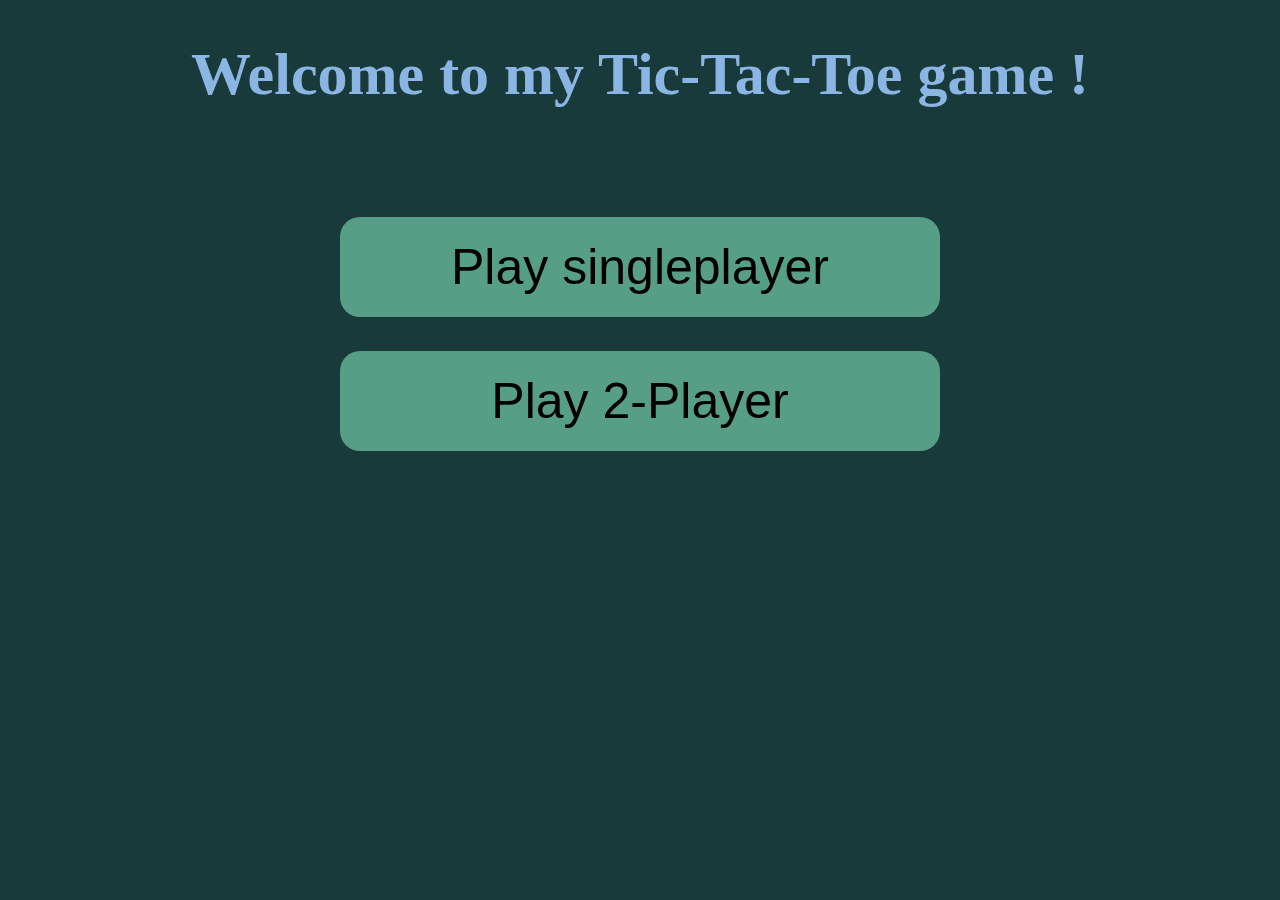
<file: index.html>
<!DOCTYPE html>
<html lang="en">

<head>
    <meta charset="UTF-8">
    <meta name="viewport" content="width=device-width, initial-scale=1.0">
    <title>Game</title>
    <link rel="stylesheet" href="style.css">
</head>

<body>
    <h1>Welcome to my Tic-Tac-Toe game ! </h1>
    <br>
    <br>
    <button onclick="window.location.href='1.html'">Play singleplayer</button>
    <br>
    <br>
    <button onclick="window.location.href='2.html'">Play 2-Player</button>
</body>

</html>
</file>
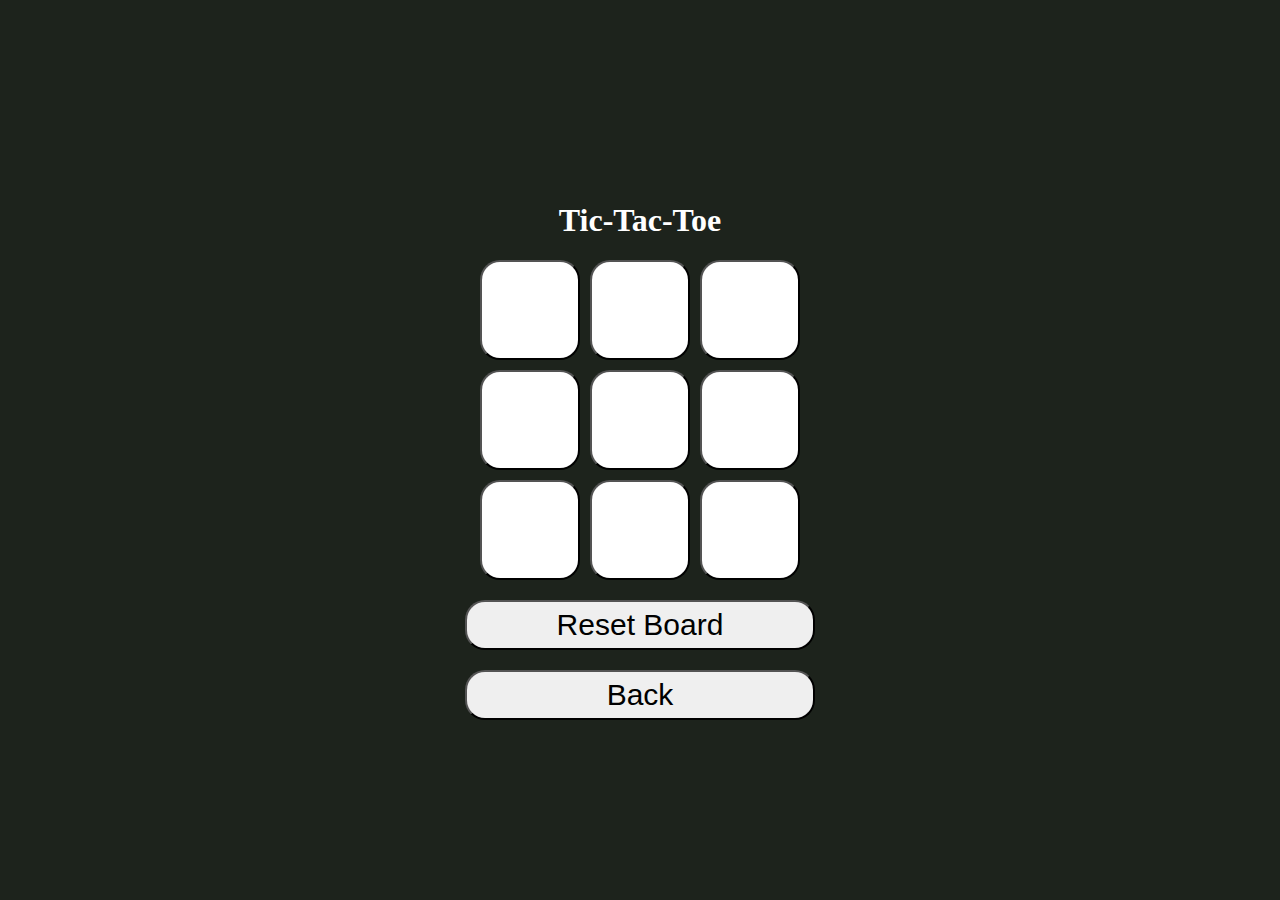
<file: 1.html>
<!DOCTYPE html>
<html lang="en">

<head>
    <meta charset="UTF-8">
    <meta name="viewport" content="width=device-width, initial-scale=1.0">
    <title>Singleplayer</title>
    <link rel="stylesheet" href="1.css">
</head>

<body>
    <h1 id="heading">Tic-Tac-Toe</h1>
    <div class="grid">
        <button onclick="play(0,0)" id="0" class="buttons"></button>
        <button onclick="play(0,1)" id="1" class="buttons"></button>
        <button onclick="play(0,2)" id="2" class="buttons"></button>

        <button onclick="play(1,0)" id="3" class="buttons"></button>
        <button onclick="play(1,1)" id="4" class="buttons"></button>
        <button onclick="play(1,2)" id="5" class="buttons"></button>

        <button onclick="play(2,0)" id="6" class="buttons"></button>
        <button onclick="play(2,1)" id="7" class="buttons"></button>
        <button onclick="play(2,2)" id="8" class="buttons"></button>

    </div>

    <button onclick="reset_board()" id="reset">Reset Board</button>
    <button onclick="window.location.href='index.html'" id="reset">Back</button>

    <script src="1.js "></script>
</body>

</html>
</file>
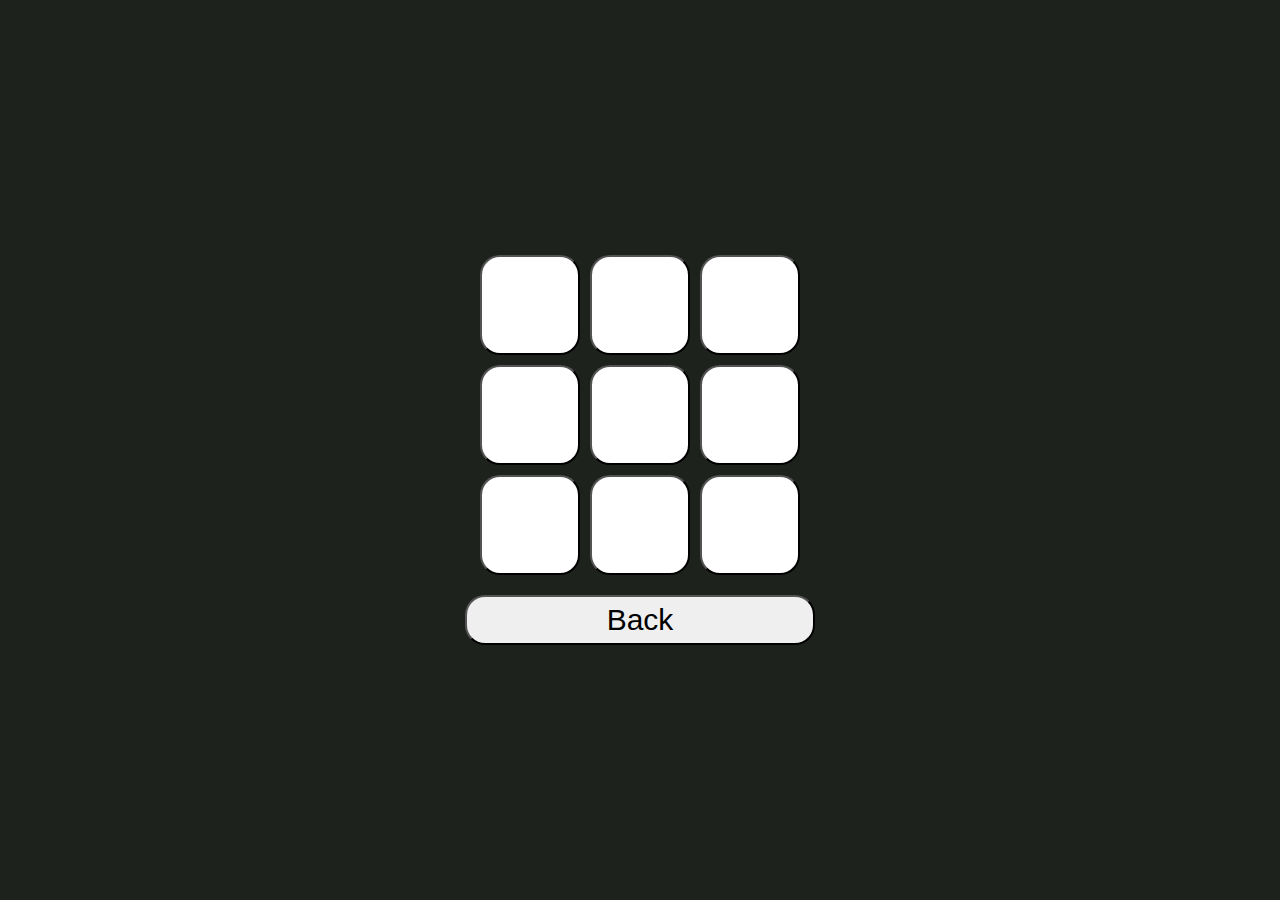
<file: 2.html>
<!DOCTYPE html>
<html lang="en">

<head>
    <meta charset="UTF-8">
    <meta name="viewport" content="width=device-width, initial-scale=1.0">
    <title>2-Player</title>
    <link rel="stylesheet" href="2.css">
</head>

<body>
    <div class="grid">
        <button onclick="play(0,0)" id="0" class="buttons"> </button>
        <button onclick="play(0,1)" id="1" class="buttons"> </button>
        <button onclick="play(0,2)" id="2" class="buttons"> </button>

        <button onclick="play(1,0)" id="3" class="buttons"> </button>
        <button onclick="play(1,1)" id="4" class="buttons"> </button>
        <button onclick="play(1,2)" id="5" class="buttons"> </button>

        <button onclick="play(2,0)" id="6" class="buttons"> </button>
        <button onclick="play(2,1)" id="7" class="buttons"> </button>
        <button onclick="play(2,2)" id="8" class="buttons"> </button>
    </div>

    <button onclick="window.location.href='index.html'" id="back">Back</button>

    <script src="2.js"></script>
</body>

</html>
</file>
<file: style.css>
body {
    font-size: 30px;
    text-align: center;
    background-color: rgb(24, 58, 58);
    color: rgb(139, 181, 226);
}

button {
    font-size: 50px;
    background-color: rgb(87, 158, 134);
    height: 100px;
    width: 600px;
    border: 10px;
    border-radius: 20px;
}

button:hover {
    background-color: rgb(37, 87, 87);
}
</file>
<file: 1.css>
body {
    margin: 0;
    display: flex;
    flex-direction: column;
    justify-content: center;
    align-items: center;
    height: 100vh;
    background-color: rgb(29, 35, 28);
}

.buttons {
    height: 100px;
    width: 100px;
    border-radius: 20px;
    color: black;
    background-color: white;
    font-size: 48px;
    font-weight: bold;
}

.grid {
    display: grid;
    grid-template-columns: repeat(3, 100px);
    gap: 10px;
}

.buttons:hover {
    background-color: rgb(104, 99, 92);
}

#reset {
    font-size: 30px;
    height: 50px;
    width: 350px;
    border-radius: 20px;
    margin-top: 20px;
}

#reset:hover {
    background-color: rgb(104, 99, 92);
}

h1 {
    color: white;
}
</file>
<file: 2.css>
body {
    margin: 0;
    display: flex;
    flex-direction: column;
    justify-content: center;
    align-items: center;
    height: 100vh;
    background-color: rgb(29, 35, 28);
}

.buttons {
    height: 100px;
    width: 100px;
    border-radius: 20px;
    color: black;
    background-color: white;
    font-size: 48px;
    font-weight: bold;
}

.grid {
    display: grid;
    grid-template-columns: repeat(3, 100px);
    gap: 10px;
}

.buttons:hover {
    background-color: rgb(104, 99, 92);
}

#back {
    font-size: 30px;
    height: 50px;
    width: 350px;
    border-radius: 20px;
    margin-top: 20px;
}

#back:hover {
    background-color: rgb(104, 99, 92);
}
</file>
